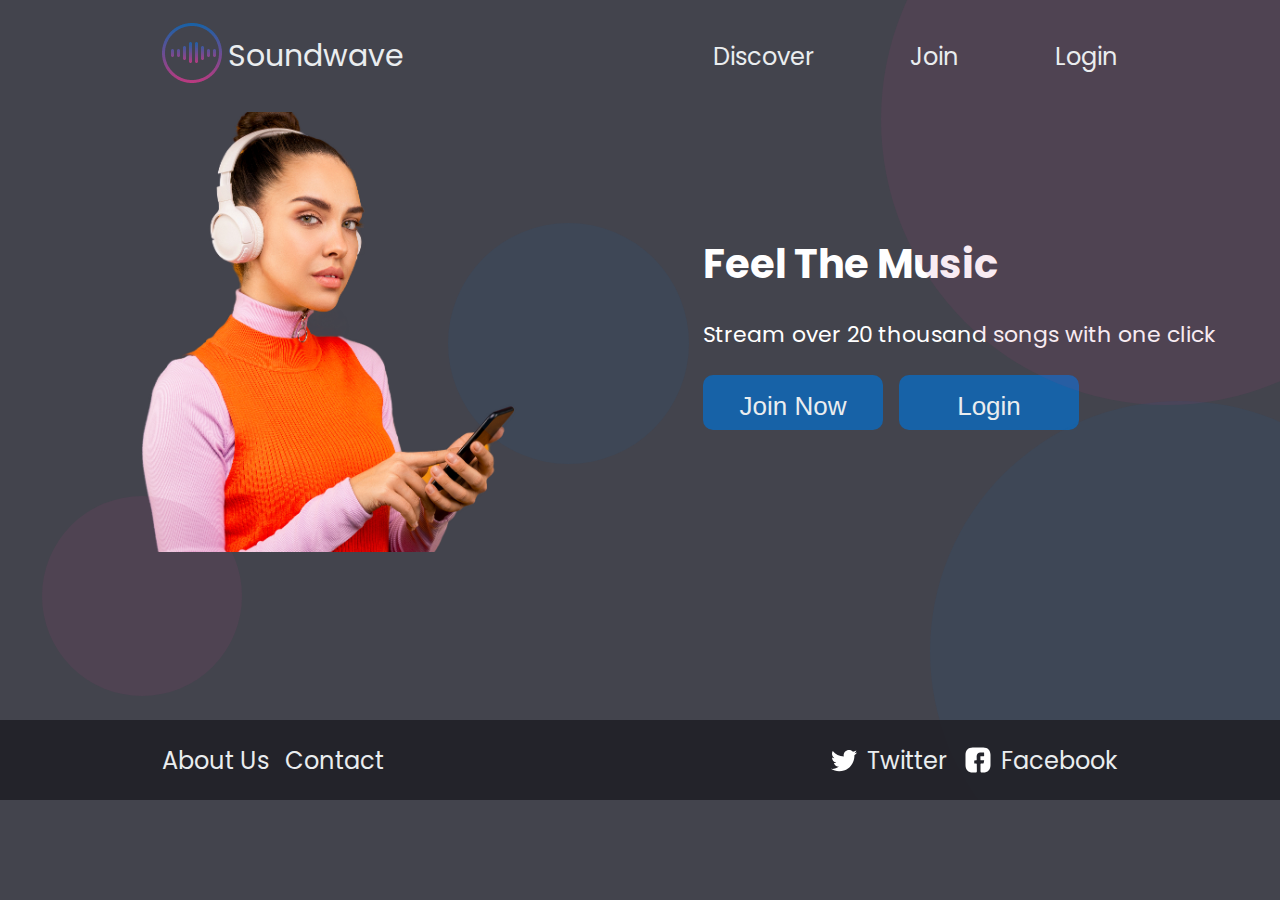
<file: index.html>
<!DOCTYPE html>
<html lang="en">
  <head>
    <meta charset="UTF-8" />
    <meta name="viewport" content="width=device-width, initial-scale=1.0" />
    <title>Soundwave</title>
    <link rel="stylesheet" href="./assets/css/style.css" />
    <link rel="icon" type="image/png" href="./assets/icons/site-logo.png" />
  </head>
  <body>
    <main class="main-container">
      <img
        class="ellipse-2"
        src="./assets/icons/ellipse-2.svg"
        alt="ellipse-2"
      />
      <img
        class="ellipse-3"
        src="./assets/icons/ellipse-3.svg"
        alt="ellipse-3"
      />
      <img
        class="ellipse-4"
        src="./assets/icons/ellipse-4.svg"
        alt="ellipse-4"
      />
      <img
        class="ellipse-5"
        src="./assets/icons/ellipse-5.svg"
        alt="ellipse-5"
      />

      <nav class="navbar">
        <div class="navbar-logo">
          <a href="index.html">
            <img src="./assets/icons/site-logo.png" alt="site-logo" />
          </a>
          <span>Soundwave</span>
        </div>
        <ul class="navbar-links">
          <li><a href="./pages/features.html">Discover</a></li>
          <li><a href="./pages/signup.html">Join</a></li>
          <li><a href="./pages/login.html">Login</a></li>
        </ul>
      </nav>

      <section class="home__hero-section">
        <img
          id="home__hero-section-image"
          src="./assets/images/hero.png"
          alt="hero"
        />
        <div>
          <header class="home__heading-part">
            <h1>Feel The Music</h1>
            <p>Stream over 20 thousand songs with one click</p>
            <div class="home__heading-part__buttons">
              <button>Join Now</button>
              <button>Login</button>
            </div>
          </header>
        </div>
      </section>
      <footer class="footer">
        <div class="footer-links">
          <a href="#">About Us</a><a href="#">Contact</a>
        </div>
        <div class="footer-social-icons">
          <a href="#">
            <img src="./assets/icons/twitter.svg" alt="twitter" />
            <span>Twitter</span>
          </a>
          <a href="#">
            <img src="./assets/icons/facebook.svg" alt="facebook" />
            <span>Facebook</span>
          </a>
        </div>
      </footer>
    </main>
  </body>
</html>
</file>
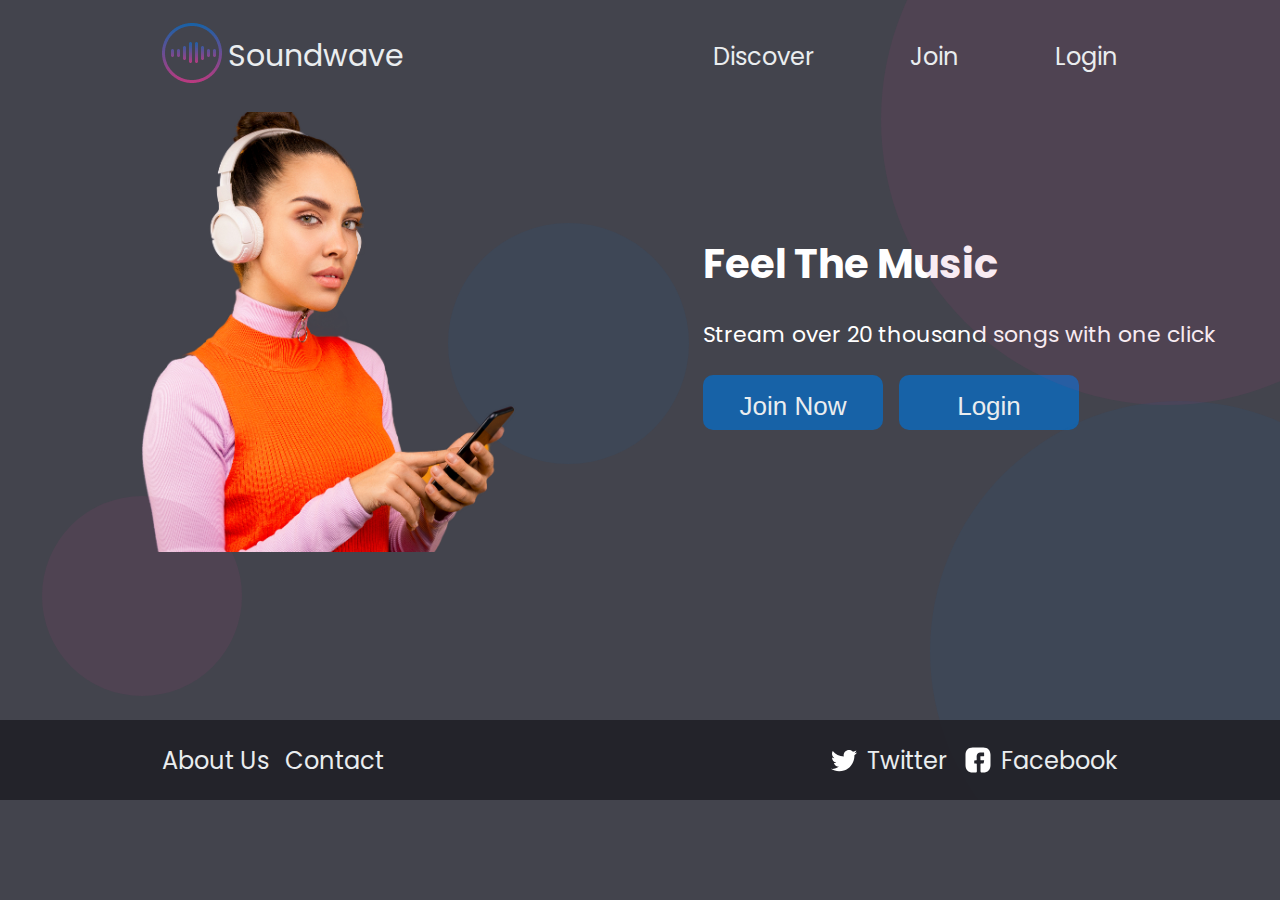
<file: pages/index.html>
<!DOCTYPE html>
<html lang="en">
  <head>
    <meta charset="UTF-8" />
    <meta name="viewport" content="width=device-width, initial-scale=1.0" />
    <title>Soundwave</title>
    <link rel="stylesheet" href="/assets/css/style.css" />
    <link rel="icon" type="image/png" href="/assets/icons/site-logo.png" />
  </head>
  <body>
    <main class="main-container">
      <img
        class="ellipse-2"
        src="/assets/icons/ellipse-2.svg"
        alt="ellipse-2"
      />
      <img
        class="ellipse-3"
        src="/assets/icons/ellipse-3.svg"
        alt="ellipse-3"
      />
      <img
        class="ellipse-4"
        src="/assets/icons/ellipse-4.svg"
        alt="ellipse-4"
      />
      <img
        class="ellipse-5"
        src="/assets/icons/ellipse-5.svg"
        alt="ellipse-5"
      />

      <nav class="navbar">
        <div class="navbar-logo">
          <a href="index.html">
            <img src="/assets/icons/site-logo.png" alt="site-logo" />
          </a>
          <span>Soundwave</span>
        </div>
        <ul class="navbar-links">
          <li><a href="./features.html">Discover</a></li>
          <li><a href="./signup.html">Join</a></li>
          <li><a href="./login.html">Login</a></li>
        </ul>
      </nav>

      <section class="home__hero-section">
        <img
          id="home__hero-section-image"
          src="/assets/images/hero.png"
          alt="hero"
        />
        <div>
          <header class="home__heading-part">
            <h1>Feel The Music</h1>
            <p>Stream over 20 thousand songs with one click</p>
            <div class="home__heading-part__buttons">
              <button>Join Now</button>
              <button>Login</button>
            </div>
          </header>
        </div>
      </section>
      <footer class="footer">
        <div class="footer-links">
          <a href="#">About Us</a><a href="#">Contact</a>
        </div>
        <div class="footer-social-icons">
          <a href="#">
            <img src="/assets//icons/twitter.svg" alt="twitter" />
            <span>Twitter</span>
          </a>
          <a href="#">
            <img src="/assets//icons/facebook.svg" alt="facebook" />
            <span>Facebook</span>
          </a>
        </div>
      </footer>
    </main>
  </body>
</html>
</file>
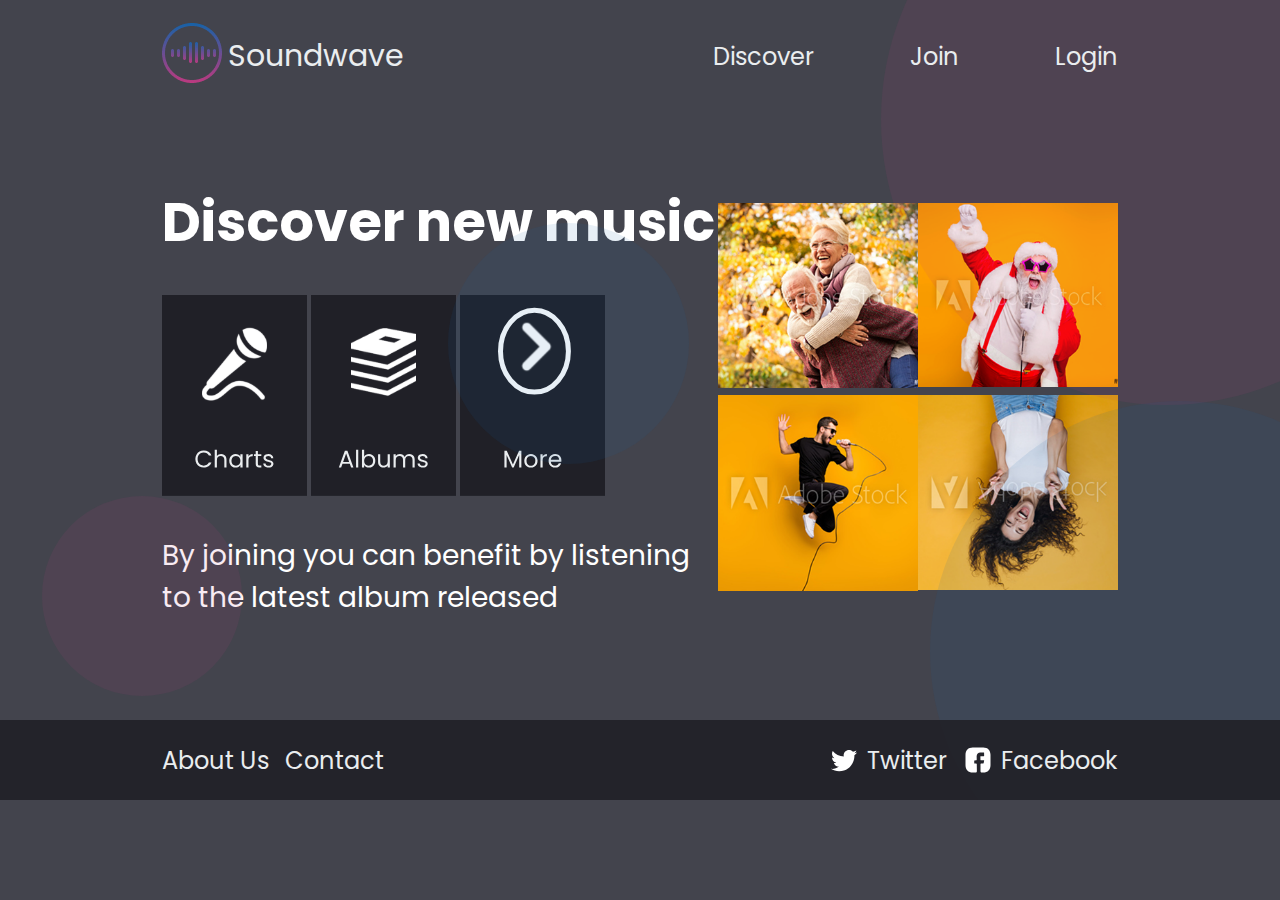
<file: pages/features.html>
<!DOCTYPE html>
<html lang="en">
  <head>
    <meta charset="UTF-8" />
    <meta name="viewport" content="width=device-width, initial-scale=1.0" />
    <title>Discover | Soundwave</title>
    <link rel="stylesheet" href="../assets/css/style.css" />
    <link rel="icon" type="image/png" href="../assets/icons/site-logo.png" />
  </head>
  <body>
    <main class="main-container">
      <img
        class="ellipse-2"
        src="../assets/icons/ellipse-2.svg"
        alt="ellipse-2"
      />
      <img
        class="ellipse-3"
        src="../assets/icons/ellipse-3.svg"
        alt="ellipse-3"
      />
      <img
        class="ellipse-4"
        src="../assets/icons/ellipse-4.svg"
        alt="ellipse-4"
      />
      <img
        class="ellipse-5"
        src="../assets/icons/ellipse-5.svg"
        alt="ellipse-5"
      />

      <nav class="navbar">
        <div class="navbar-logo">
          <a href="../index.html">
            <img src="../assets/icons/site-logo.png" alt="site-logo" />
          </a>
          <span>Soundwave</span>
        </div>
        <ul class="navbar-links">
          <li><a href="./features.html">Discover</a></li>
          <li><a href="./signup.html">Join</a></li>
          <li><a href="./login.html">Login</a></li>
        </ul>
      </nav>

      <section class="features__hero-section">
        <header class="features__heading-part">
          <h1>Discover new music</h1>
          <div>
            <img src="../assets/icons/charts.svg" alt="charts" />
            <img src="../assets/icons/albums.svg" alt="albums" />
            <img src="../assets/icons/more.svg" alt="more" />
          </div>
          <p>
            By joining you can benefit by listening to the latest album released
          </p>
        </header>

        <div class="features__hero-section-grid-container">
          <div class="features__hero-section-grid-item">
            <img src="../assets/images/image-1.png" alt="image-1" />
          </div>
          <div class="features__hero-section-grid-item">
            <img src="../assets/images/image-2.png" alt="image-2" />
          </div>
          <div class="features__hero-section-grid-item">
            <img src="../assets/images/image-3.png" alt="image-3" />
          </div>
          <div class="features__hero-section-grid-item">
            <img src="../assets/images/image-4.png" alt="image-4" />
          </div>
        </div>
      </section>
      <footer class="footer">
        <div class="footer-links">
          <a href="#">About Us</a><a href="#">Contact</a>
        </div>
        <div class="footer-social-icons">
          <a href="#">
            <img src="../assets/icons/twitter.svg" alt="twitter" />
            <span>Twitter</span>
          </a>
          <a href="#">
            <img src="../assets/icons/facebook.svg" alt="facebook" />
            <span>Facebook</span>
          </a>
        </div>
      </footer>
    </main>
  </body>
</html>
</file>
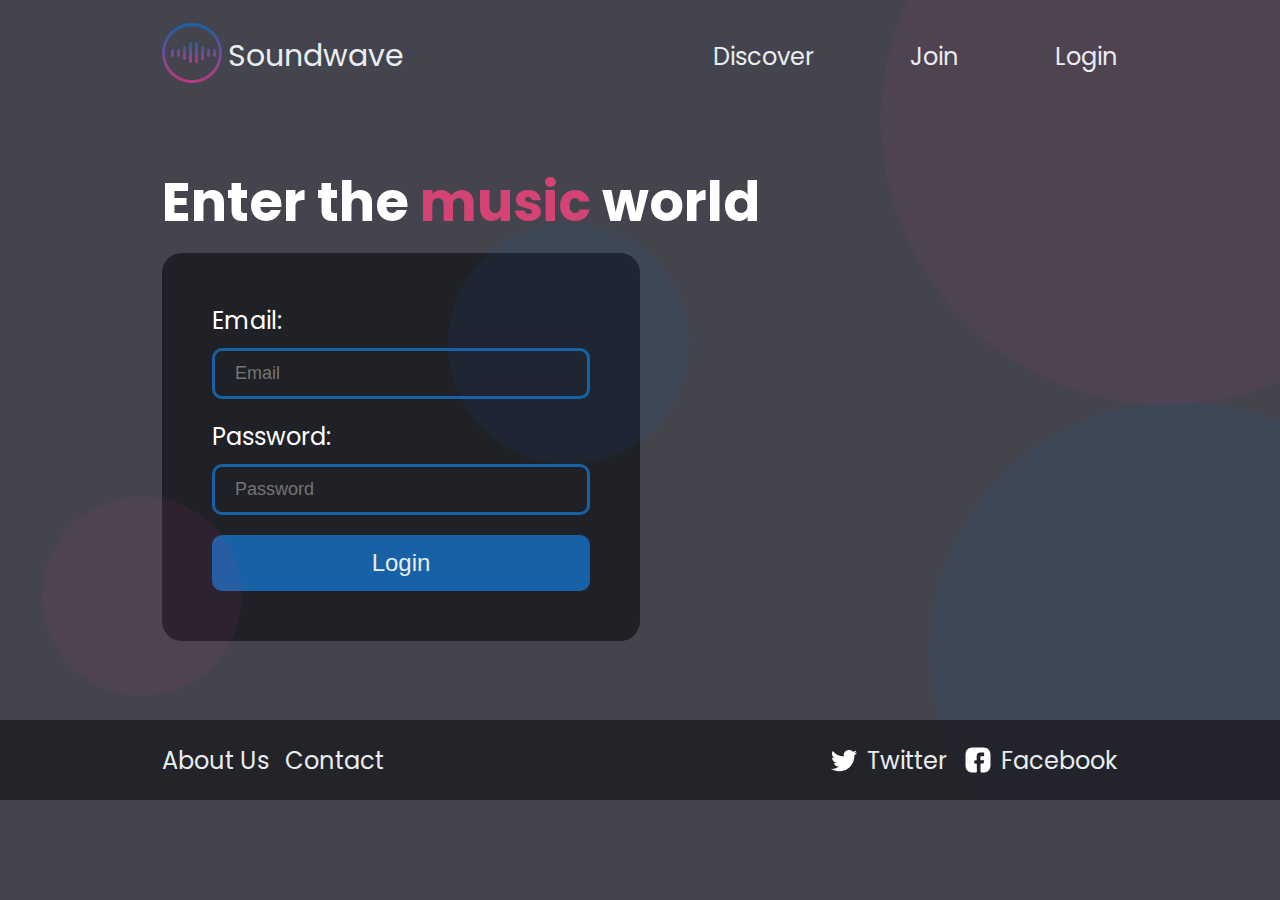
<file: pages/login.html>
<!DOCTYPE html>
<html lang="en">
  <head>
    <meta charset="UTF-8" />
    <meta name="viewport" content="width=device-width, initial-scale=1.0" />
    <title>Login | Soundwave</title>
    <link rel="stylesheet" href="../assets/css/style.css" />
    <link rel="icon" type="image/png" href="../assets/icons/site-logo.png" />
  </head>
  <body>
    <main class="main-container">
      <img
        class="ellipse-2"
        src="../assets/icons/ellipse-2.svg"
        alt="ellipse-2"
      />
      <img
        class="ellipse-3"
        src="../assets/icons/ellipse-3.svg"
        alt="ellipse-3"
      />
      <img
        class="ellipse-4"
        src="../assets/icons/ellipse-4.svg"
        alt="ellipse-4"
      />
      <img
        class="ellipse-5"
        src="../assets/icons/ellipse-5.svg"
        alt="ellipse-5"
      />

      <nav class="navbar">
        <div class="navbar-logo">
          <a href="../index.html">
            <img src="../assets/icons/site-logo.png" alt="site-logo" />
          </a>
          <span>Soundwave</span>
        </div>
        <ul class="navbar-links">
          <li><a href="features.html">Discover</a></li>
          <li><a href="signup.html">Join</a></li>
          <li><a href="login.html">Login</a></li>
        </ul>
      </nav>

      <section class="auth-section">
        <header class="auth-heading">
          <h1>
            Enter the <span style="color: rgb(211, 67, 115)">music</span> world
          </h1>
        </header>

        <div class="auth-form-container">
          <form>
            <div>
              <label for="email">Email:</label> <br />
              <input type="text" placeholder="Email" required />
            </div>
            <div>
              <label for="password">Password:</label> <br />
              <input type="password" placeholder="Password" required />
            </div>
            <div>
              <button type="submit">Login</button>
            </div>
          </form>
        </div>
      </section>
      <footer class="footer">
        <div class="footer-links">
          <a href="#">About Us</a><a href="#">Contact</a>
        </div>
        <div class="footer-social-icons">
          <a href="#">
            <img src="../assets/icons/twitter.svg" alt="twitter" />
            <span>Twitter</span>
          </a>
          <a href="#">
            <img src="../assets/icons/facebook.svg" alt="facebook" />
            <span>Facebook</span>
          </a>
        </div>
      </footer>
    </main>
  </body>
</html>
</file>
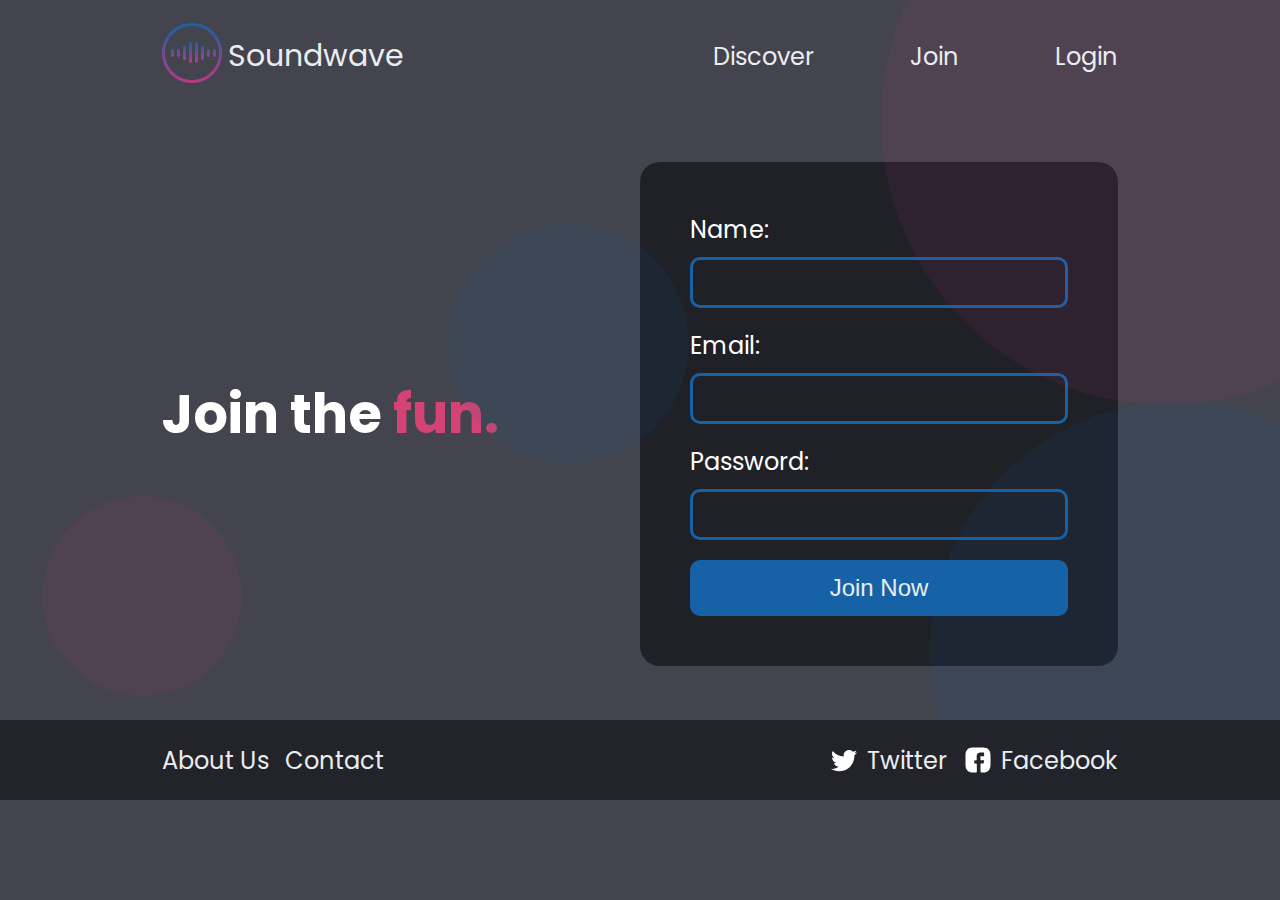
<file: pages/signup.html>
<!DOCTYPE html>
<html lang="en">
  <head>
    <meta charset="UTF-8" />
    <meta name="viewport" content="width=device-width, initial-scale=1.0" />
    <title>Join Us | Soundwave</title>
    <link rel="stylesheet" href="../assets/css/style.css" />
    <link rel="icon" type="image/png" href=.."assets/icons/site-logo.png" />
  </head>
  <body>
    <main class="main-container">
      <img
        class="ellipse-2"
        src="../assets/icons/ellipse-2.svg"
        alt="ellipse-2"
      />
      <img
        class="ellipse-3"
        src="../assets/icons/ellipse-3.svg"
        alt="ellipse-3"
      />
      <img
        class="ellipse-4"
        src="../assets/icons/ellipse-4.svg"
        alt="ellipse-4"
      />
      <img
        class="ellipse-5"
        src="../assets/icons/ellipse-5.svg"
        alt="ellipse-5"
      />

      <nav class="navbar">
        <div class="navbar-logo">
          <a href="../index.html">
            <img src="../assets/icons/site-logo.png" alt="site-logo" />
          </a>
          <span>Soundwave</span>
        </div>
        <ul class="navbar-links">
          <li><a href="features.html">Discover</a></li>
          <li><a href="signup.html">Join</a></li>
          <li><a href="login.html">Login</a></li>
        </ul>
      </nav>

      <section class="auth-section">
        <header class="auth-heading">
          <h1>Join the <span style="color: rgb(211, 67, 115)">fun.</span></h1>
        </header>

        <div class="auth-form-container">
          <form>
            <div>
              <label for="name">Name:</label> <br />
              <input type="text" required />
            </div>
            <div>
              <label for="email">Email:</label> <br />
              <input type="email" required />
            </div>
            <div>
              <label for="password">Password:</label> <br />
              <input type="password" required />
            </div>
            <div>
              <button type="submit">Join Now</button>
            </div>
          </form>
        </div>
      </section>
      <footer class="footer">
        <div class="footer-links">
          <a href="#">About Us</a><a href="#">Contact</a>
        </div>
        <div class="footer-social-icons">
          <a href="#">
            <img src="../assets/icons/twitter.svg" alt="twitter" />
            <span>Twitter</span>
          </a>
          <a href="#">
            <img src="../assets/icons/facebook.svg" alt="facebook" />
            <span>Facebook</span>
          </a>
        </div>
      </footer>
    </main>
  </body>
</html>
</file>
<file: assets/css/style.css>
@import url("https://fonts.googleapis.com/css2?family=Poppins:ital,wght@0,100;0,200;0,300;0,400;0,500;0,600;0,700;0,800;0,900;1,100;1,200;1,300;1,400;1,500;1,600;1,700;1,800;1,900&display=swap");

:root {
  --color-primary-100: rgba(23, 98, 167, 1);
  --main-bg-color: rgba(47, 48, 58, 0.9);
  --padding-x: 10.125rem;
  --color-light-200: rgba(234, 237, 239, 1);
}

* {
  margin: 0;
  padding: 0;
  box-sizing: border-box;
}

body {
  color: white;
  font-family: "Poppins", Arial, sans-serif;
  background-color: var(--main-bg-color);
}

.main-container {
  position: relative;
  min-height: 800px;
  width: 100%;
}

.ellipse-2 {
  position: absolute;
  left: 2.625rem;
  bottom: 6.5rem;
  width: 200px;
}
.ellipse-3 {
  position: absolute;
  left: 28rem;
  top: 13.9375rem;
}
.ellipse-4 {
  position: absolute;
  right: 0;
  bottom: 0;
  width: 350px;
}
.ellipse-5 {
  position: absolute;
  right: 0;
  top: 0;
}

.navbar {
  display: flex;
  justify-content: space-between;
  align-items: center;
  height: 7rem;
  padding: 0 var(--padding-x);
}

.navbar-logo {
  display: flex;
  align-items: center;
  gap: 6px;
}

.navbar-logo span {
  font-size: 1.875rem;
  color: var(--color-light-200);
}

.navbar-links {
  display: flex;
  gap: 6rem;
  font-size: 1.5rem;
  list-style-type: none;
  z-index: 500;
}

.navbar-links li a {
  color: var(--color-light-200);
  text-decoration: none;
}

.footer {
  position: absolute;
  bottom: 0;
  display: flex;
  justify-content: space-between;
  align-items: center;
  height: 80px;
  width: 100%;
  background-color: rgba(32, 32, 39, 0.9);
  padding: 0 var(--padding-x);
  font-size: 24px;
}

.footer-links {
  display: flex;
  gap: 16px;
}

.footer-links a {
  color: var(--color-light-200);
  text-decoration: none;
}

.footer-social-icons {
  display: flex;
  gap: 16px;
}

.footer-social-icons a {
  display: flex;
  gap: 8px;
  align-items: center;
  text-decoration: none;
  color: var(--color-light-200);
}

.home__hero-section {
  display: flex;
  justify-content: space-between;
  align-items: center;
  padding: 0 4rem;
  flex-wrap: wrap;
  row-gap: 10px;
}

#home__hero-section-image {
  width: 500px;
}

.home__heading-part {
  display: flex;
  flex-direction: column;
  gap: 24px;
}

.home__heading-part h1 {
  font-size: 2.5rem;
  color: rgba(255, 255, 255, 1);
}

.home__heading-part p {
  font-size: 22px;
  color: rgba(255, 255, 255, 1);
}

.home__heading-part__buttons {
  display: flex;
  gap: 1rem;
}

.home__heading-part__buttons button {
  width: 180px;
  height: 55px;
  font-size: 24px;
  background-color: var(--color-primary-100);
  border: none;
  border-radius: 10px;
  padding: 1rem 2rem;
  color: var(--color-light-200);
  font-size: 1.625rem;
  cursor: pointer;
}

.features__hero-section {
  display: flex;
  justify-content: space-between;
  align-items: center;
  padding: 70px var(--padding-x);
  flex-wrap: wrap;
  row-gap: 10px;
}

.features__heading-part {
  display: flex;
  flex-direction: column;
  gap: 32px;
}

.features__heading-part h1 {
  font-size: 54px;
}

.features__heading-part p {
  font-size: 28px;
  max-width: 550px;
}

.features__hero-section-grid-container {
  display: grid;
  grid-template-columns: auto auto; /* Auto makes column width depend on content */
  grid-auto-rows: auto; /* Auto makes row height depend on content */
  gap: 0px;
}

.features__hero-section-grid-item img {
  width: 200px !important;
}

.auth-section {
  display: flex;
  justify-content: space-between;
  align-items: center;
  padding: 50px var(--padding-x);
  flex-wrap: wrap;
  row-gap: 10px;
}

.auth-heading h1 {
  font-size: 54px;
}

.auth-form-container {
  background-color: rgba(32, 32, 39, 1);
  padding: 50px 50px;
  border-radius: 20px;
  width: 50%;
}

.auth-form-container input {
  width: 100%;
  padding: 12px 20px;
  margin-bottom: 20px;
  border: 3px solid var(--color-primary-100);
  border-radius: 10px;
  outline: none;
  background-color: transparent;
  color: var(--color-light-200);
  font-size: 18px;
}

.auth-form-container label {
  display: inline-block;
  margin-bottom: 10px;
  font-size: 24px;
}

.auth-form-container button {
  width: 100%;
  padding: 14px 20px;
  background-color: var(--color-primary-100);
  color: var(--color-light-200);
  border: none;
  border-radius: 10px;
  cursor: pointer;
  color: var(--color-light-200);
  font-size: 24px;
}

@media (min-width: 1483px) {
  #home__hero-section-image {
    width: 700px;
  }
  
  .home__heading-part {
    display: flex;
    flex-direction: column;
    gap: 32px;
  }
  
  .home__heading-part h1 {
    font-size: 4rem;
    color: rgba(255, 255, 255, 1);
  }
  
  .home__heading-part p {
    font-size: 28px;
    color: rgba(255, 255, 255, 1);
  }
  
  .home__heading-part__buttons {
    display: flex;
    gap: 1rem;
  }
  
  .home__heading-part__buttons button {
    width: 250px;
    height: 71px;
    font-size: 38px;
    background-color: var(--color-primary-100);
    border: none;
    border-radius: 10px;
    padding: 1rem 2rem;
    color: var(--color-light-200);
    font-size: 1.625rem;
    cursor: pointer;
  }

}
</file>
